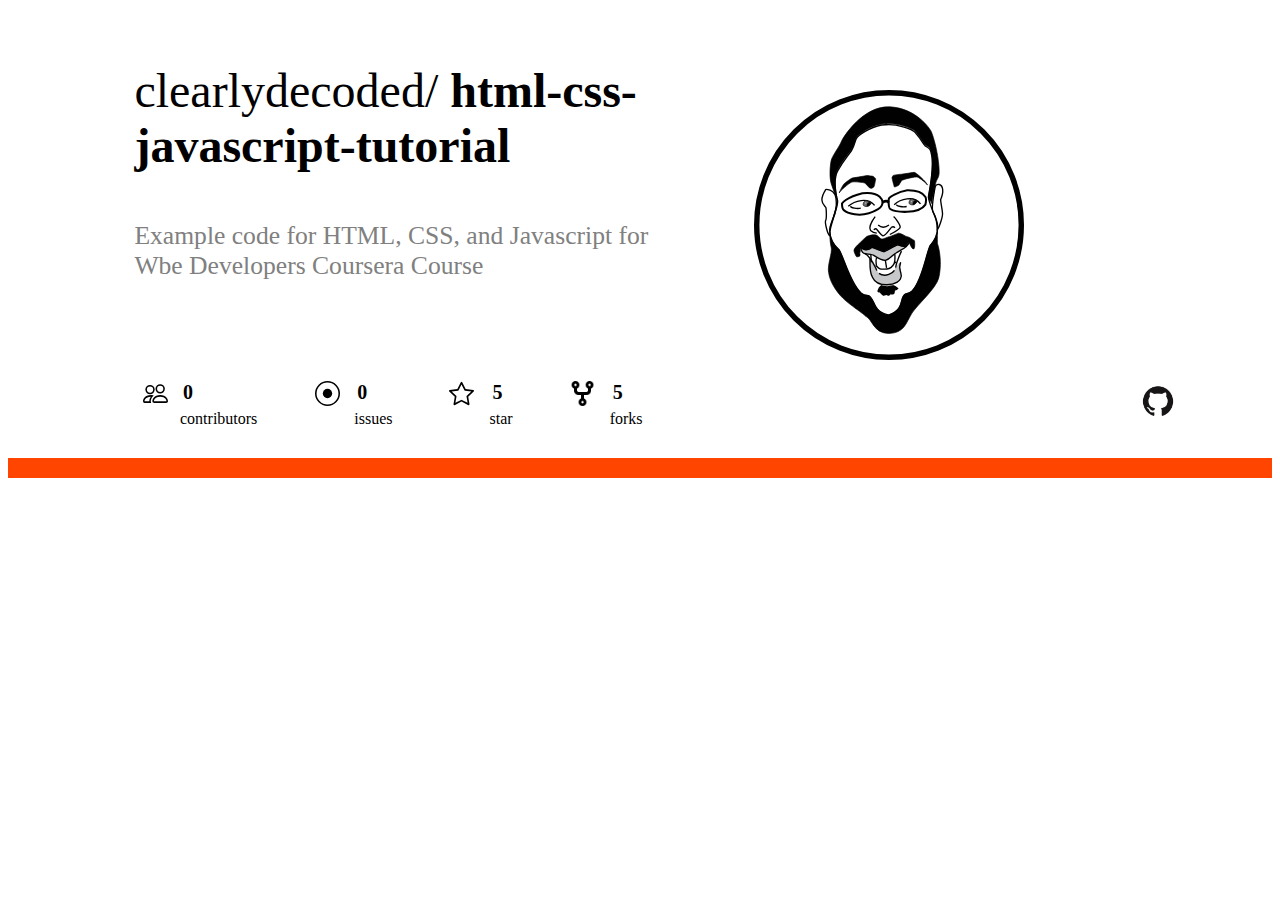
<file: index.html>
<!DOCTYPE html>
<html lang="en">
<head>
    <meta charset="UTF-8">
    <meta name="viewport" content="width=device-width, initial-scale=1.0">
    <title>Document</title>
    <link rel="stylesheet"  href="style.css">
</head>
<body> 
    <img src="logo.svg" alt="Logo" id="logo">
    <p id="first"> clearlydecoded/
        <b>html-css-<br>javascript-tutorial</b>
    </p>
    <p id="box">Example code for HTML, CSS, and Javascript for 
       <br> Wbe Developers Coursera Course
    </p>
<div class="main">
    <div class="icon-com" ><p>0</p><img class="icon" src="people.svg" id="contributors"><a class="nav" >contributors</a></div>
    <div class="icon-com" ><p>0</p><img class="icon" src="record-circle.svg" id="circle"><a class="nav" >issues</a></div>
    <div class="icon-com" ><p>5</p><img class="icon" src="star.svg"id="star"><a class="nav" >star</a></div>
    <div class="icon-com" ><p>5</p><img class ="icon" src="fork.png" id="fork"><a class="nav" >forks</a></div>
    <div class="icon-git" ><img src="gitlogo.png" alt="gitlogo" id="gitlogo"></div>
</div>
<div id="last"></div>
</body>
</html>
</file>
<file: style.css>
#logo {
    position: absolute;
    top: 10%;
    right:20%;
    height: 30%;    
}
#first{
    font-size: 300%;
    margin-top: 1%;
    margin-left:10%;
    margin-top: 5%;
    font-weight: 5px;
}
#box{
    margin-left: 10%;
    font-size:160%;
    color: gray;
}
#gitlogo{
    height: 40px;
    margin-left:600%;
}
.icon{
    height: 25px;
    margin-left:7%;
    color: gray;
}
#nav{
    margin-right: 8%;
    margin: 10px;
    margin-left: 10%;
}
#last{
    height: 20px;
    background-color: orangered;
}
.icon-com{
    margin-left: 25px;
}
.main{
    margin-left:100px;
    margin-top: 100px;
    margin-bottom: 30px;
    display: flex;
}
.nav{
    margin-left: 47px;
}
.icon-git{
    margin-left: 230px;
}
.icon-com p {
    font-weight: bold;
    font-size: 20px;
    margin-top: 0px;
    text-align: end;
    position:absolute;
    margin-left: 50px;
}
</file>
